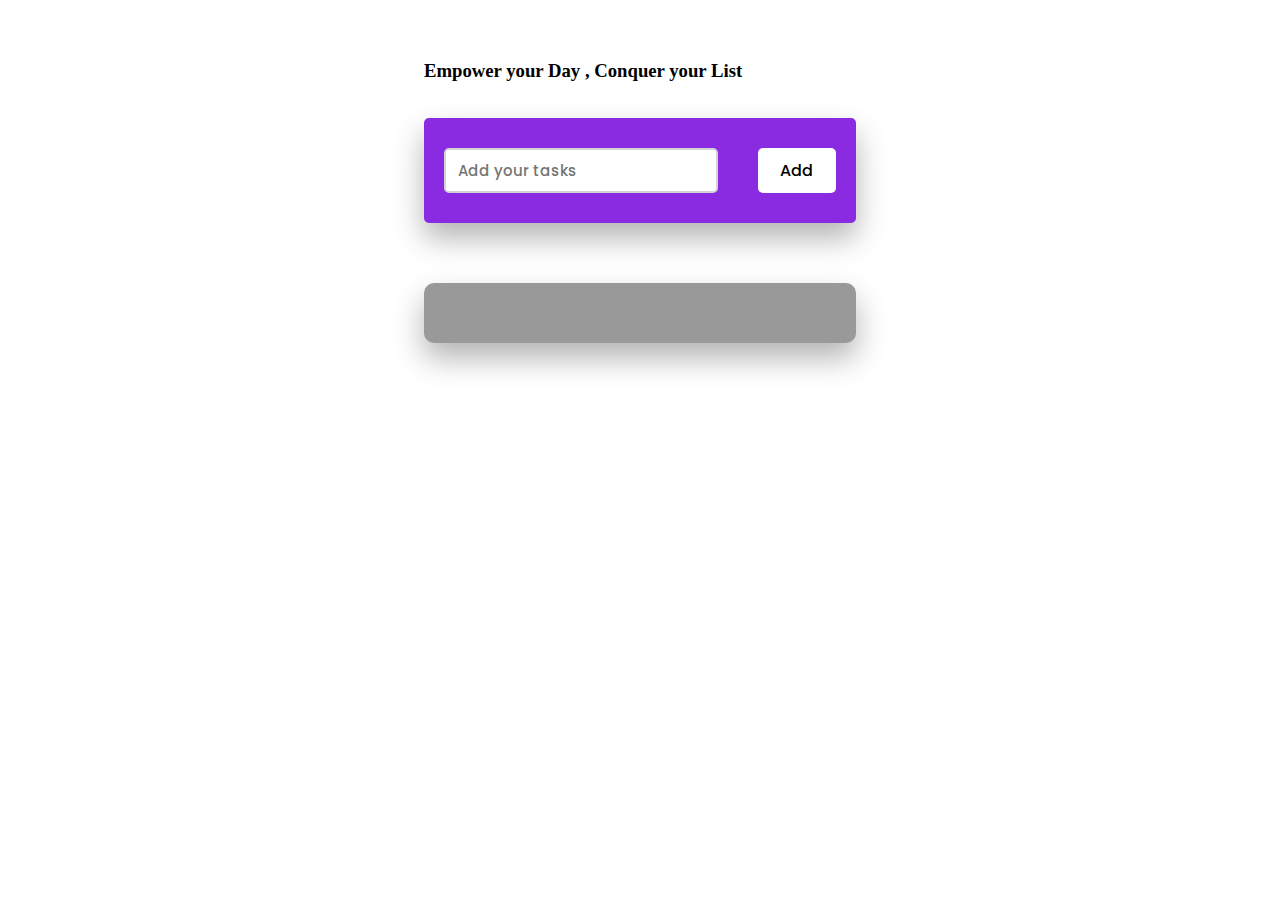
<file: octanet task 2/index.html>
<!DOCTYPE html>
<html lang="en">
<head>
    <title>Simple To Do List</title>
    <!--Google Font-->
    <link href="https://fonts.googleapis.com/css2?family=Poppins:wght@400;500&display=swap" rel="stylesheet">
    <!--Font Awesome CDN-->
    <link rel="stylesheet" href="https://cdnjs.cloudflare.com/ajax/libs/font-awesome/5.15.2/css/all.min.css">
    <!--Stylesheet-->
    <link rel="stylesheet" href="style.css">
</head>
<body>
    <div class="container">
        <h3>Empower your Day , Conquer your List</h3><br><br>

        <div id="newtask">
            <input type="text" placeholder="Add your tasks">
            <button id="push">Add</button>
        </div>
        <div id="tasks"></div>
    </div>
    <!--Script-->
    <script src="work.js"></script>
</body>
</html>
</file>
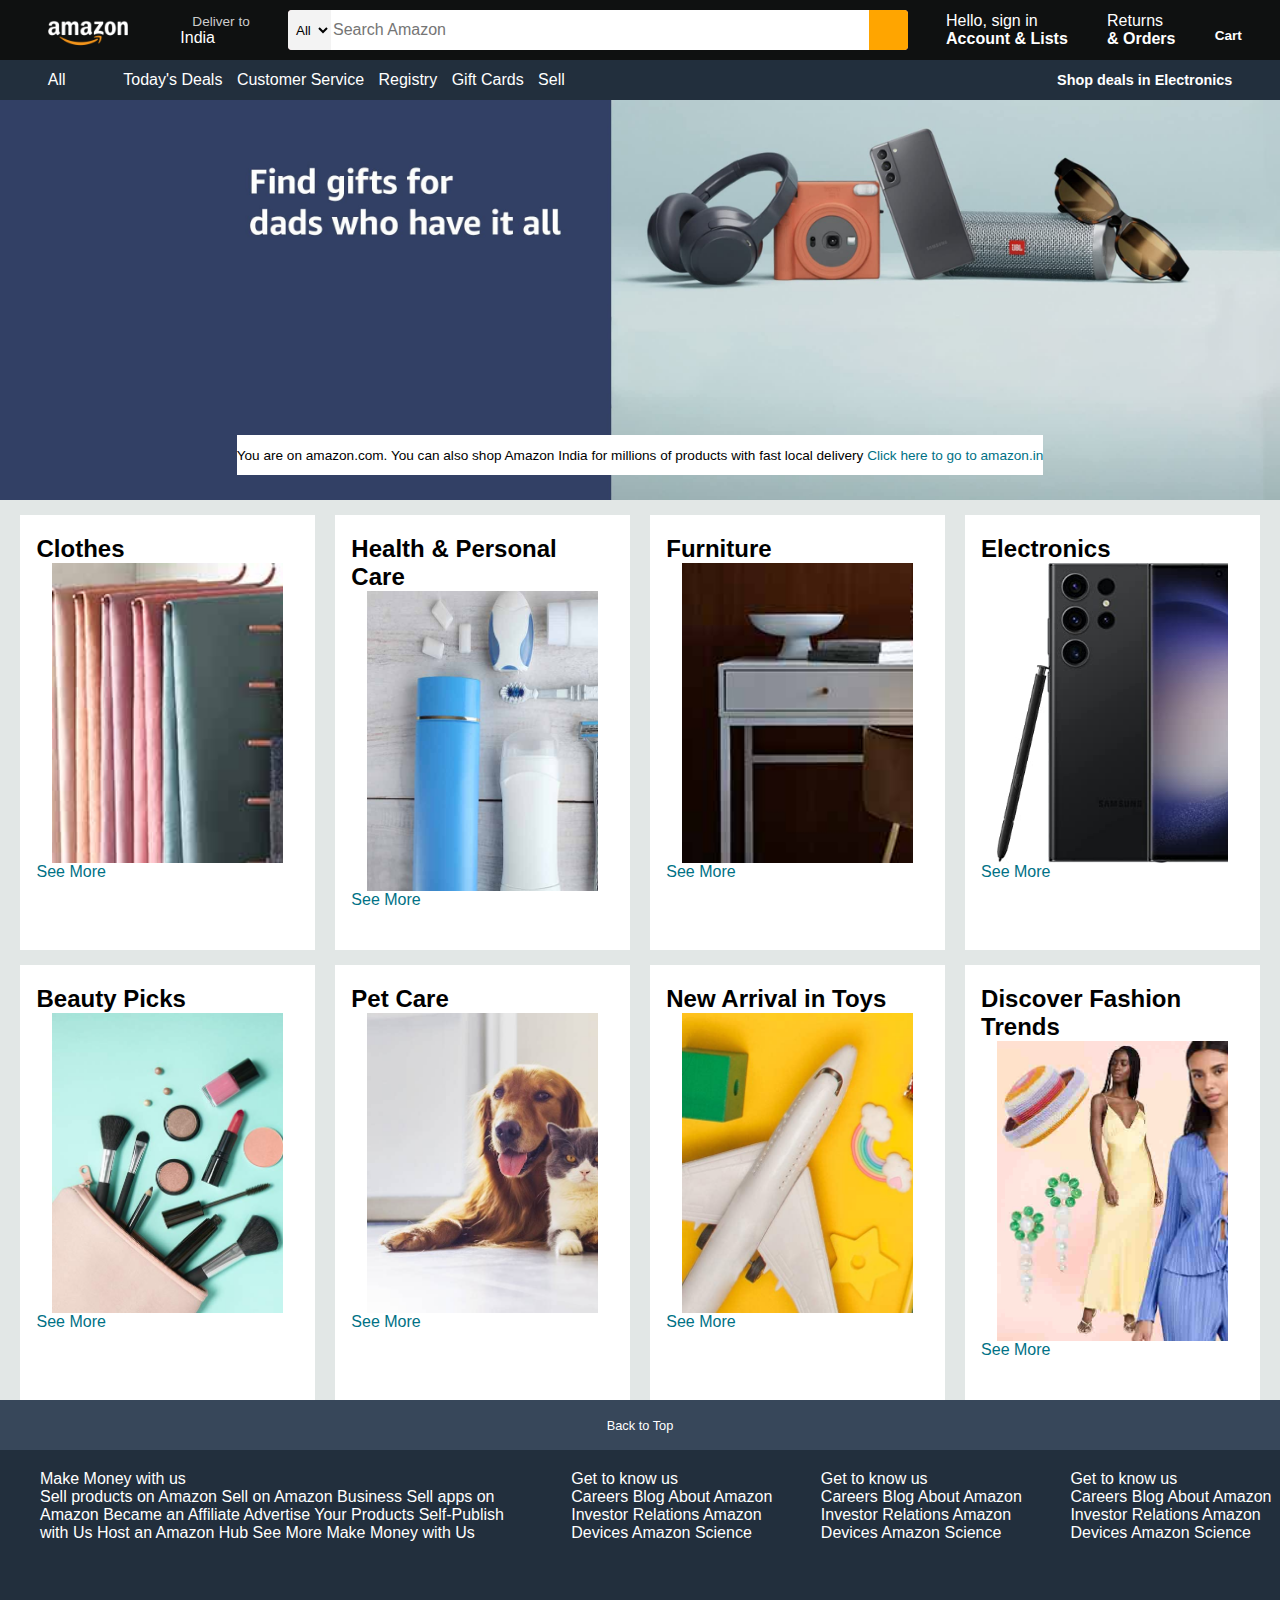
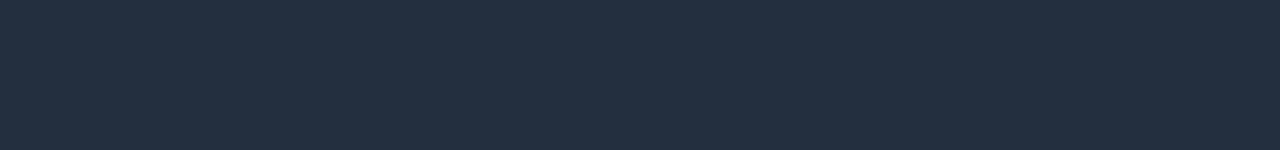
<file: octanet task3/index.html>
<!DOCTYPE html>
<html lang="en">
<head>
    <meta charset="UTF-8">
    <meta name="viewport" content="width=device-width, initial-scale=1.0">
    <title>Amazon</title>
    <link rel="stylesheet" href="https://cdnjs.cloudflare.com/ajax/libs/font-awesome/6.4.2/css/all.min.css" integrity="sha512-z3gLpd7yknf1YoNbCzqRKc4qyor8gaKU1qmn+CShxbuBusANI9QpRohGBreCFkKxLhei6S9CQXFEbbKuqLg0DA==" crossorigin="anonymous" referrerpolicy="no-referrer" />
    <link rel="stylesheet" href="style.css">
</head>
<body>
    <header>
        <nav class="navbar">
            <div class="nav-logo border">
                <div class="logo"></div>
            </div>
            <div class="nav-address border">
                <p class="add-first">Deliver to</p>
                <div class="add-icon">
                    <i class="fa-solid fa-location-dot"></i>
                    <p class="add-second">India</p>
                </div>
            </div>
            <div class="nav-search">
                <select class="search-select">
                   <option>All</option> 

                </select>
                <input placeholder="Search Amazon" class="search-input">
                <div class="search-icon">
                    <i class="fa-solid fa-magnifying-glass"></i>
                </div>
            </div>
            <div class="nav-signin border">
                <p><span>Hello, sign in</span></p>
                <p class="nav-second">Account & Lists</p>
            </div>
            <div class="nav-return border">
                <p><span>Returns</span></p>
                <p class="nav-second">& Orders</p>
            </div>
            <div class="nav-cart border">
                <i class="fa-solid fa-cart-shopping"></i>
                Cart
            </div>
        </nav>
            <div class="panel">
                <div class="panel-all">
                    <i class="fa-solid fa-bars"></i>
                    All
                </div>
                <div class="panel-options">
                    <p>Today's Deals</p>
                    <p>Customer Service</p>
                    <p>Registry</p>
                    <p>Gift Cards</p>
                    <p>Sell</p>
                </div>
                <div class="panel-deals">
                    Shop deals in Electronics
                </div>
            </div>
    </header>
    <div class="hero-section">
        <div class="hero-msg">
            <p>You are on amazon.com. You can also shop Amazon India for millions of products with fast local delivery <a>Click here to go to amazon.in</a></p>
        </div>
    </div>
    <div class="shop-section">
        <div class="box1 box">
            <div class="box-content">
            <h2>Clothes</h2>
        <div class="box-img" style="background-image: url('box1_image.jpg');"></div>
        <p>See More</p>
        </div>
        </div>
        <div class="box2 box">
            <div class="box-content">
            <h2>Health & Personal Care</h2>
        <div class="box-img" style="background-image: url('box2_image.jpg');"></div>
        <p>See More</p>
        </div></div>
        <div class="box3 box">
            <div class="box-content">
                <h2>Furniture</h2>
            <div class="box-img" style="background-image: url('box3_image.jpg');"></div>
            <p>See More</p>
            </div>
        </div>
        <div class="box4 box">
            <div class="box-content">
                <h2>Electronics</h2>
            <div class="box-img" style="background-image: url('box4_image.jpg');"></div>
            <p>See More</p>
            </div>
        </div>
        <div class="box5 box">
            <div class="box-content">
            <h2>Beauty Picks</h2>
        <div class="box-img" style="background-image: url('box5_image.jpg');"></div>
        <p>See More</p>
        </div>
        </div>
        <div class="box6 box">
            <div class="box-content">
            <h2>Pet Care</h2>
        <div class="box-img" style="background-image: url('box6_image.jpg');"></div>
        <p>See More</p>
        </div>
        </div>
        <div class="box7 box">
            <div class="box-content">
            <h2>New Arrival in Toys</h2>
        <div class="box-img" style="background-image: url('box7_image.jpg');"></div>
        <p>See More</p>
        </div>
        </div>
        <div class="box8 box">
            <div class="box-content">
            <h2>Discover Fashion Trends</h2>
        <div class="box-img" style="background-image: url('box8_image.jpg');"></div>
        <p>See More</p>
        </div>
        </div>
    </div>
    <footer>
        <div class="foot-panel1">
            Back to Top
        </div>
        <div class="foot-panel2">
            <ul>
                <p>Make Money with us</p>
                <a>Sell products on Amazon</a>
                <a>Sell on Amazon Business</a>
                <a>Sell apps on Amazon</a>
                <a>Became an Affiliate</a>
                <a>Advertise Your Products</a>
                <a>Self-Publish with Us</a>
                <a>Host an Amazon Hub</a>
                <a>See More Make Money with Us</a>
            </ul>
            <ul>
                <p>Get to know us</p>
                <a>Careers</a>
                <a>Blog</a>
                <a>About Amazon</a>
                <a>Investor Relations</a>
                <a>Amazon Devices</a>
                <a>Amazon Science</a>
            </ul>
            <ul>
                <p>Get to know us</p>
                <a>Careers</a>
                <a>Blog</a>
                <a>About Amazon</a>
                <a>Investor Relations</a>
                <a>Amazon Devices</a>
                <a>Amazon Science</a>
            </ul>
            <ul>
                <p>Get to know us</p>
                <a>Careers</a>
                <a>Blog</a>
                <a>About Amazon</a>
                <a>Investor Relations</a>
                <a>Amazon Devices</a>
                <a>Amazon Science</a>
            </ul>
        </div>
        <div class=""></div>
    </footer>
    
    
</body>
</html>
</file>
<file: octanet task 2/style.css>
*,
*:before,
*:after{
    padding: 0;
    margin: 0;
    box-sizing: border-box;
}
body{
    height: 100vh;
    background: linear-gradient(
        135deg,
       
    );
}
.container{
    width: 40%;
    min-width: 450px;
    position: absolute;
    margin: auto;
    left: 0;
    right: 0;
    top: 30px;
    padding: 30px 40px;
}
#newtask{
    position: relative;
    background-color: blueviolet;
    padding: 30px 20px;
    border-radius: 5px;
    box-shadow: 0 15px 30px rgba(0,0,0,0.3);
}
#newtask input{
    width: 70%;
    width: 70%;
    height: 45px;
    font-family: 'Poppins',sans-serif;
    font-size: 15px;
    border: 2px solid #d1d3d4;
    padding: 12px;
    color: #111111;
    font-weight: 500;
    position: relative;
    border-radius: 5px;
}
#newtask input:focus{
    outline: none;
    
}

#newtask button{
    position: relative;
    float: right;
    width: 20%;
    height: 45px;
    border-radius: 5px;
    font-family: 'Poppins',sans-serif;
    font-weight: 500;
    font-size: 16px;
    background-color:#ffffff;
    border: none;
    color: black;
    cursor: pointer;
    outline: none;
}
#tasks{
    background-color: #999;
    padding: 30px 20px;
    margin-top: 60px;
    border-radius: 10px;
    box-shadow: 0 15px 30px rgba(0,0,0,0.3);
    width: 100%;
    position: relative;
}
.task{
    background-color: #ffffff;
    height: 50px;
    padding: 5px 10px;
    margin-top: 10px;
    display: flex;
    align-items: center;
    justify-content: space-between;
    border-bottom: 2px solid #d1d3d4;
    cursor: pointer;
}
.task span{
    font-family: 'Poppins',sans-serif;
    font-size: 15px;
    font-weight: 400;
}
.task button{
    background-color: #8052ec;
    color: #ffffff;
    height: 100%;
    width: 40px;
    border-radius: 5px;
    border: none;
    cursor: pointer;
    outline: none;
}
.completed{
    text-decoration: line-through;
}
</file>
<file: octanet task3/style.css>
*{
    margin:0%;
    font-family: arial;
    /* all websites create their own special fonts */
}
.navbar{
    height:60px;
    background-color:#0f1111;
    color:white;
    display: flex;
    align-items: center;
    justify-content: space-evenly;
}
.logo{
    background-image: url("amazon_logo.png");
    /* image of logo will only be shown when height and width are also alloted */
    height:50px;
    width:100px;
    background-size: cover;
}
.nav-logo{
    height:50px;
    width:100px;
}
.border{
    border:1.5px solid transparent;
}
.border:hover{
    border:1.5px solid white;
    /* this will create a white hover box around every element we will hover of nav bar */
}
.add-first{
    color:#cccccc;
    font-size: 0.85rem;
    /* we are adding font size in rem bcoz to make it responsive too */
    margin-left: 15px;
}
.add-icon{
    display: flex;
}
.add-second{
    margin-left:3px;
}
.nav-search{
    display: flex;
    background-color: pink;
    width:620px;
    height:40px;
    border-radius:4px;
    /* to make it curve */
    justify-content: space-evenly;
}
.search-select{
    background-color:#f3f3f3;
    width:50px;
    text-align: center;
    border-top-left-radius:4px;
    border-bottom-left-radius: 4px;
    border:none;
}
.search-input{
    width:100%;
    border:none;
    font-size:1rem;
}
.search-icon{
    width:45px;
    display: flex;
    justify-content: center;
    align-items: center;
    font-size: 1.2rem;
    background-color: orange;
    border-top-right-radius: 4px;
    border-bottom-right-radius: 4px;
}
.span{
    font-size:0.7rem;

}
.nav-second{
    font-size:1rem;
    font-weight: 700;
}
.nav-search:hover{
    border:2px solid orange;
}
.nav-cart i{
    font-size:30px;
}
.nav-cart{
    font-size:0.85rem;
    font-weight: 700;
}
.panel{
    height:40px;
    background-color: #222f3d;
    display: flex;
    color:white;
    align-items: center;
    justify-content: space-evenly;

}
.panel-options p{
    display: inline;
    margin-left: 10px;
}
.panel-options{
    width:70%;
    font-weight: 0.8rem;
}
.panel-deals{
    font-size: 0.9rem;
    font-weight:700;
}
.hero-section{
    background-image: url('hero_image.jpg');
    background-size: cover;
    height: 400px;
    display: flex;
    justify-content: center;
    align-items: flex-end;

}
.hero-msg{
    background-color: white;
    color: black;
    display: flex;
    justify-content: center;
    align-items: center;
    font-size: 0.85rem;
    height: 40px;
    margin: 25px;
}
.hero-msg a{
    color:#007185;
}
.box{
    height:400px;
    border:2px ;
    width: 23%;
    background-color: white;
    padding: 20px 0px 15px;
    margin-top: 15px;
}
.shop-section{
    display: flex;
    flex-wrap: wrap;
    justify-content: space-evenly;
    background-color: #e2e7e6;
}
.box-img{
    height: 300px;
    background-size: cover;
    margin-left: 1rem;
    margin-right: 1rem;
}
.box-content{
    margin-left: 1rem;
    margin-right: 1rem;
}
.box-content p{
    color:#007185;
}
.foot-panel1{
    background-color: #37475a;
    color:white;
    height: 50px;
    display: flex;
    justify-content: center;
    align-items: center;
    font-size: 0.8rem;
}
.footer{
    margin-top: 15px;

}
.foot-panel2{
    color:white;
    background-color: #222f3d;
    height: 300px;
    display: flex;
    justify-content: space-evenly;
}
.ul a{
    display: block;
    margin-top: 10px;
    font-size: 0.85rem;
    color:#dddddd
}
ul{
    margin-top: 20px;
}
</file>
